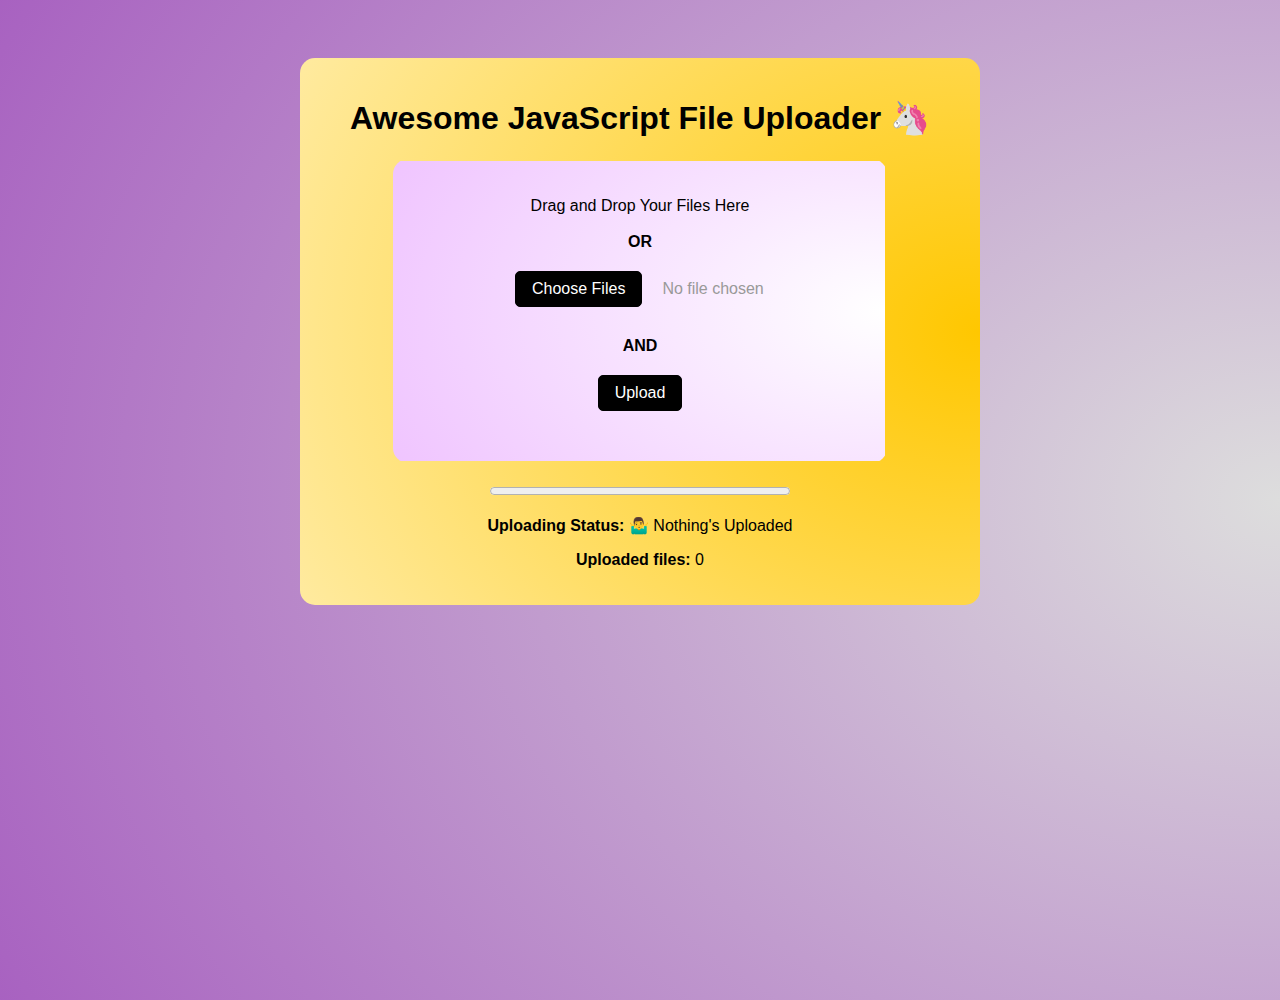
<file: index.html>
<!DOCTYPE html>

<html lang="html">
<head>
    <title>How to Upload Files with JavaScript</title>
    <meta charset="UTF-8"/>
    <link rel="stylesheet" type="text/css" href="./src/styles.css">
    <link rel="icon" href="./src/images/favicon-32x32.png" type="image/png">
</head>

<body>
<div id="app">
    <h1>Awesome JavaScript File Uploader 🦄</h1>
    <div id="dropArea">
        <form
                action="https://httpbin.org/post"
                enctype="multipart/form-data"
                method="post"
        >
            <p>
                Drag and Drop Your Files Here<br/><br/><span class="bold">or</span>
            </p>
            <input name="file" id="uploaderInput" multiple type="file" accept=".jpg, .png"/>
            <span class="bold">and</span>
            <button type="submit">Upload</button>
        </form>
    </div>

    <progress id="progressBar" value="0" max="100"></progress>

    <p id="status">
        <label for="statusMessage">Uploading Status:</label>
        <output id="statusMessage">🤷‍♂ Nothing's Uploaded</output>
    </p>

    <p>
        <label for="fileNum">Uploaded files:</label>
        <output id="fileNum">0</output>
    </p>

    <ul id="fileListMetadata"></ul>
</div>
<script src="./src/index.js"></script>
</body>
</html>
</file>
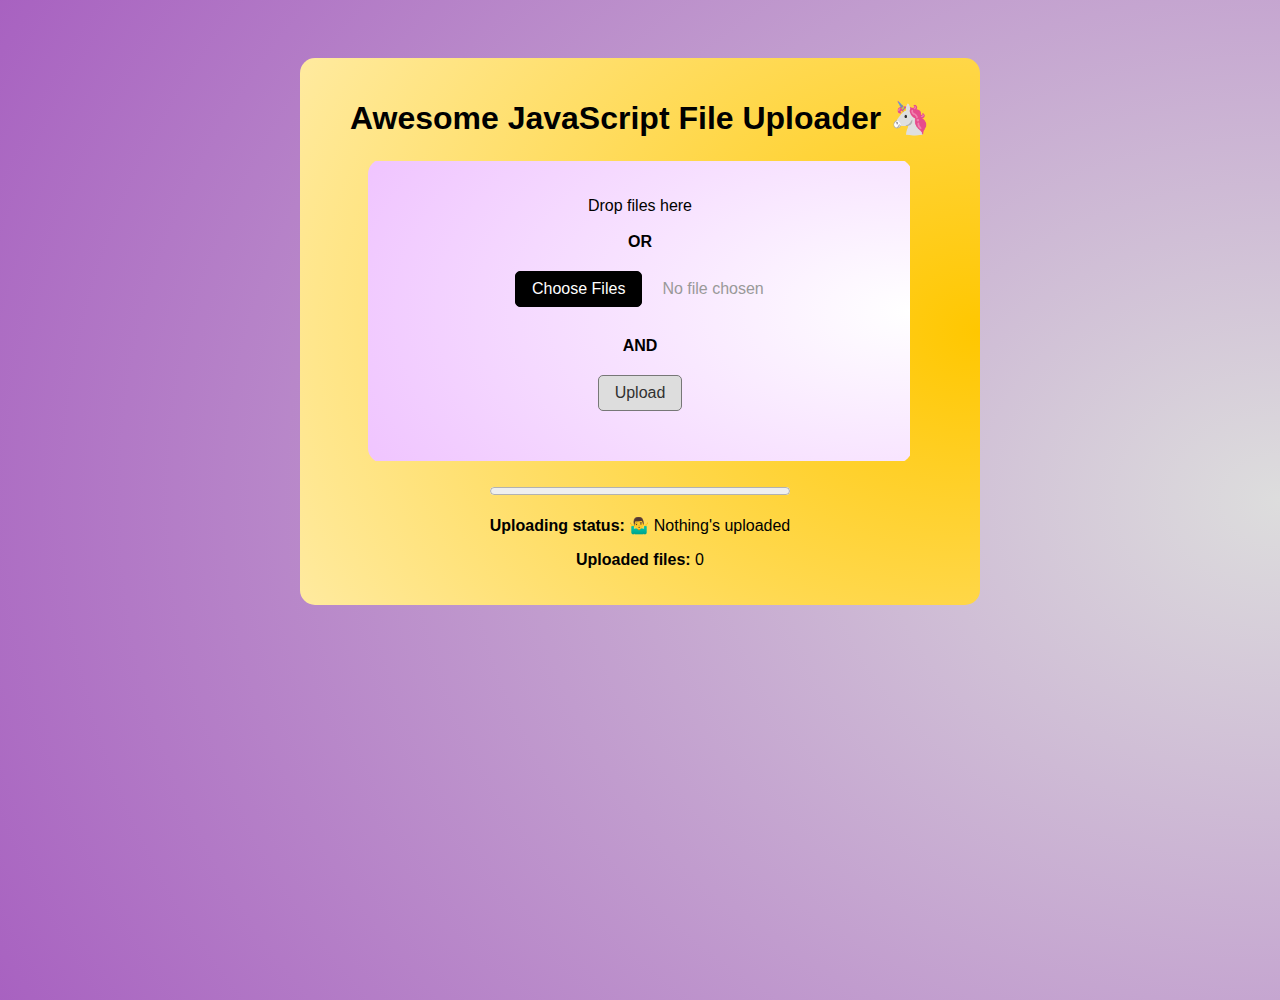
<file: JavaScript Uploader/index.html>
<!DOCTYPE html>

<html lang="html">
<head>
  <title>How to Upload Files with JavaScript</title>
  <meta charset="UTF-8">
  <link rel="stylesheet" type="text/css" href="src/styles.css">
  <link rel="icon" href="../images/favicon-32x32.png" type="image/png">
</head>

<body>
<div id="app">
  <h1>Awesome JavaScript File Uploader 🦄</h1>
  <div id="dropArea">
    <form>
      <p>
        Drop files here<br><br><span class="bold">or</span>
      </p>
      <input name="file" multiple type="file" accept="image/webp, image/jpeg, image/png">
      <span class="bold">and</span>
      <button type="submit" disabled>Upload</button>
    </form>
  </div>

  <progress value="0" max="100"></progress>

  <p>
    <strong>Uploading status:</strong>
    <span id="statusMessage">🤷‍♂ Nothing's uploaded</span>
  </p>

  <p>
    <strong>Uploaded files:</strong>
    <span id="fileNum">0</span>
  </p>

  <ul id="fileListMetadata"></ul>
</div>
<script src="src/index.js"></script>
</body>
</html>
</file>
<file: src/styles.css>
html {
    padding: 50px 0;
}

html,
body {
    height: 100%;
}

body {
    font-family: Helvetica Neue, Helvetica, Arial, sans-serif;
    background: radial-gradient(
            100% 400% at 100% 50%,
            #ddd 0%,
            rgb(126, 0, 170) 50%,
            rgb(0, 35, 162) 100%
    ) right 0% / 400% 100% no-repeat;
}

label {
    font-weight: bold;
}

ul li {
    text-align: left;
}

progress {
    width: 300px;
    margin: 20px 0 0;
}

#dropArea {
    border: 2px dashed transparent;
    background: #fff;
    border-radius: 15px;
    width: 480px;
    padding: 20px 20px 30px;
}

#dropArea.highlight {
    border-color: #007aff;
}

#app {
    background: radial-gradient(
            100% 400% at 100% 50%,
            rgb(255, 199, 0) 0%,
            rgb(255, 237, 171) 30%,
            rgb(255, 237, 171) 50%
    ) right 0% / 400% 100% no-repeat;
    padding: 20px 30px;
    border-radius: 15px;
    width: 620px;
    margin: 0 auto;
    text-align: center;
}

#dropArea {
    width: 450px;
    margin: 0 auto;

    background: radial-gradient(
            100% 400% at 100% 50%,
            #fff 0%,
            rgb(233, 171, 255) 40%,
            rgb(150, 173, 255) 80%
    ) right 0% / 400% 100% no-repeat;
}

input[type="file"]::file-selector-button {
    margin: 0 20px 10px 0;
}

input[type="file"] {
    color: #999;
    width: 250px;
}

button,
input[type="file"] {
    display: block;
    margin: 20px auto;
    font-size: 16px;
}

.bold {
    font-weight: bold;
    text-transform: uppercase;
}

button:disabled,
button:disabled:hover {
    background: #ccc;
    border-color: #777;
    color: #313131;
    cursor: auto;
}

button,
input[type="file"]::file-selector-button {
    padding: 8px 16px;
    background: #000;
    cursor: pointer;
    border-radius: 5px;
    border: 1px solid #000;
    color: #fff;
}

button:hover,
input[type="file"]::file-selector-button:hover {
    background: #313131;
    transition: all 0.2s ease;
}
</file>
<file: JavaScript Uploader/src/styles.css>
html {
  padding: 50px 0;
}

html,
body {
  height: 100%;
}

body {
  font-family: Helvetica Neue, Helvetica, Arial, sans-serif;
  background: radial-gradient(
      100% 400% at 100% 50%,
      #ddd 0%,
      rgb(126, 0, 170) 50%,
      rgb(0, 35, 162) 100%
  ) right 0% / 400% 100% no-repeat;
}

ul {
  list-style-type: none;
  width: 500px;
  margin: 0 auto;
  padding: 0 20px;
}

ul li {
  text-align: left;
  display: flex;
  justify-content: space-between;
  position: relative;
  line-height: 1.4em;
  margin: 15px 0;
  gap: 20px;
}

ul li p {
  margin: 0;
  white-space: nowrap;
  overflow: hidden;
  text-overflow: ellipsis;
}

ul li::before {
  content: "📁";
  position: absolute;
  left: -21px;
  top: 1px;
}

progress {
  width: 300px;
  margin: 20px 0 0;
}

#dropArea.highlight {
  border-color: #007aff;
}

#app {
  background: radial-gradient(
      100% 400% at 100% 50%,
      rgb(255, 199, 0) 0%,
      rgb(255, 237, 171) 30%,
      rgb(255, 237, 171) 50%
  ) right 0% / 400% 100% no-repeat;
  padding: 20px 30px;
  border-radius: 15px;
  width: 620px;
  margin: 0 auto;
  text-align: center;
}

#dropArea {
  margin: 0 auto;

  border: 2px dashed transparent;
  background: #fff;
  border-radius: 15px;
  width: 500px;
  padding: 20px 20px 30px;

  background: radial-gradient(
      100% 400% at 100% 50%,
      #fff 0%,
      rgb(233, 171, 255) 40%,
      rgb(150, 173, 255) 80%
  ) right 0% / 400% 100% no-repeat;
}

input[type="file"]::file-selector-button {
  margin: 0 20px 10px 0;
}

input[type="file"] {
  color: #999;
  width: 250px;
}

button,
input[type="file"] {
  display: block;
  margin: 20px auto;
  font-size: 16px;
}

.bold {
  font-weight: bold;
  text-transform: uppercase;
}

button:disabled,
button:disabled:hover {
  background: #ddd;
  border-color: #777;
  color: #313131;
  cursor: auto;
}

button,
input[type="file"]::file-selector-button {
  padding: 8px 16px;
  background: #000;
  cursor: pointer;
  border-radius: 5px;
  border: 1px solid #000;
  color: #fff;
}

button:hover,
input[type="file"]::file-selector-button:hover {
  background: #313131;
  transition: all 0.2s ease;
}
</file>
